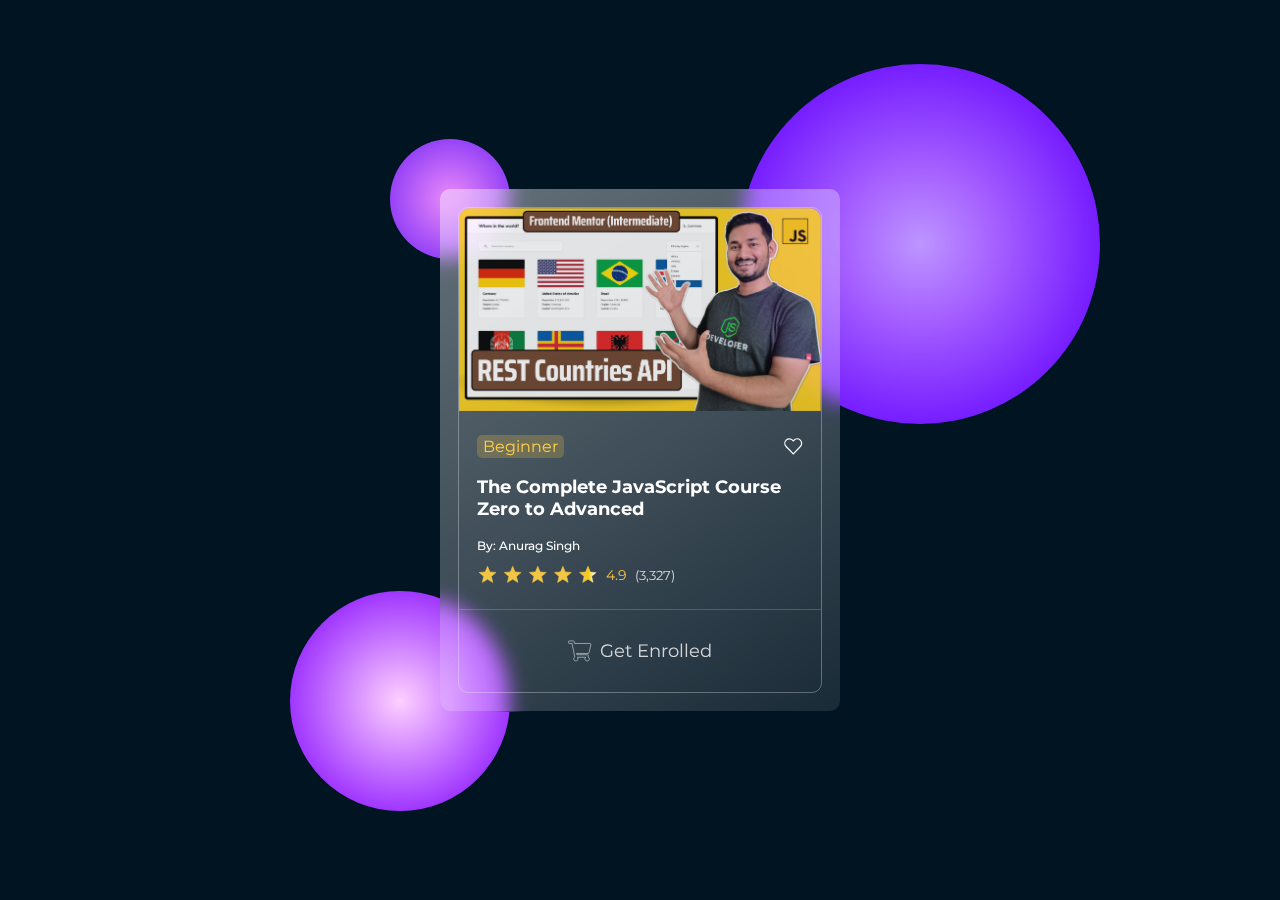
<file: css-projects/00_glassmorphic-card/index.html>
<!DOCTYPE html>
<html lang="en">
  <head>
    <meta charset="UTF-8" />
    <meta name="viewport" content="width=device-width, initial-scale=1.0" />
    <title>Glass Morphic Card</title>
    <link rel="stylesheet" href="style.css" />
    <link rel="preconnect" href="https://fonts.googleapis.com" />
    <link rel="preconnect" href="https://fonts.gstatic.com" crossorigin />
    <link
      href="https://fonts.googleapis.com/css2?family=Montserrat:wght@400;500;600;700&display=swap"
      rel="stylesheet"
    />
  </head>
  <body>
    <main>
      <div class="card-container">
        <div class="circle circle-1"></div>
        <div class="circle circle-2"></div>
        <div class="circle circle-3"></div>
        <div class="card">
          <div class="card-content">
            <img
              class="card-image"
              src="./javascript-course.png"
              alt="javascript-course"
            />
            <div class="card-text">
              <div class="tag-heart-container">
                <div class="tag">Beginner</div>
                <img src="heart-icon.svg" alt="heart-icon" />
              </div>
              <h3 class="card-title">
                The Complete JavaScript Course Zero to Advanced
              </h3>
              <p class="card-subtitle">By: Anurag Singh</p>
              <div class="star-rating">
                <img src="start-rating.svg" alt="start-rating" />
                <span class="rating-value">4.9</span>
                <span class="rating-count">(3,327)</span>
              </div>
            </div>
            <button class="card-button">
              <img src="./cart-icon.svg" alt="cart-icon" />
              <span>Get Enrolled</span>
            </button>
          </div>
        </div>
      </div>
    </main>
  </body>
</html>
</file>
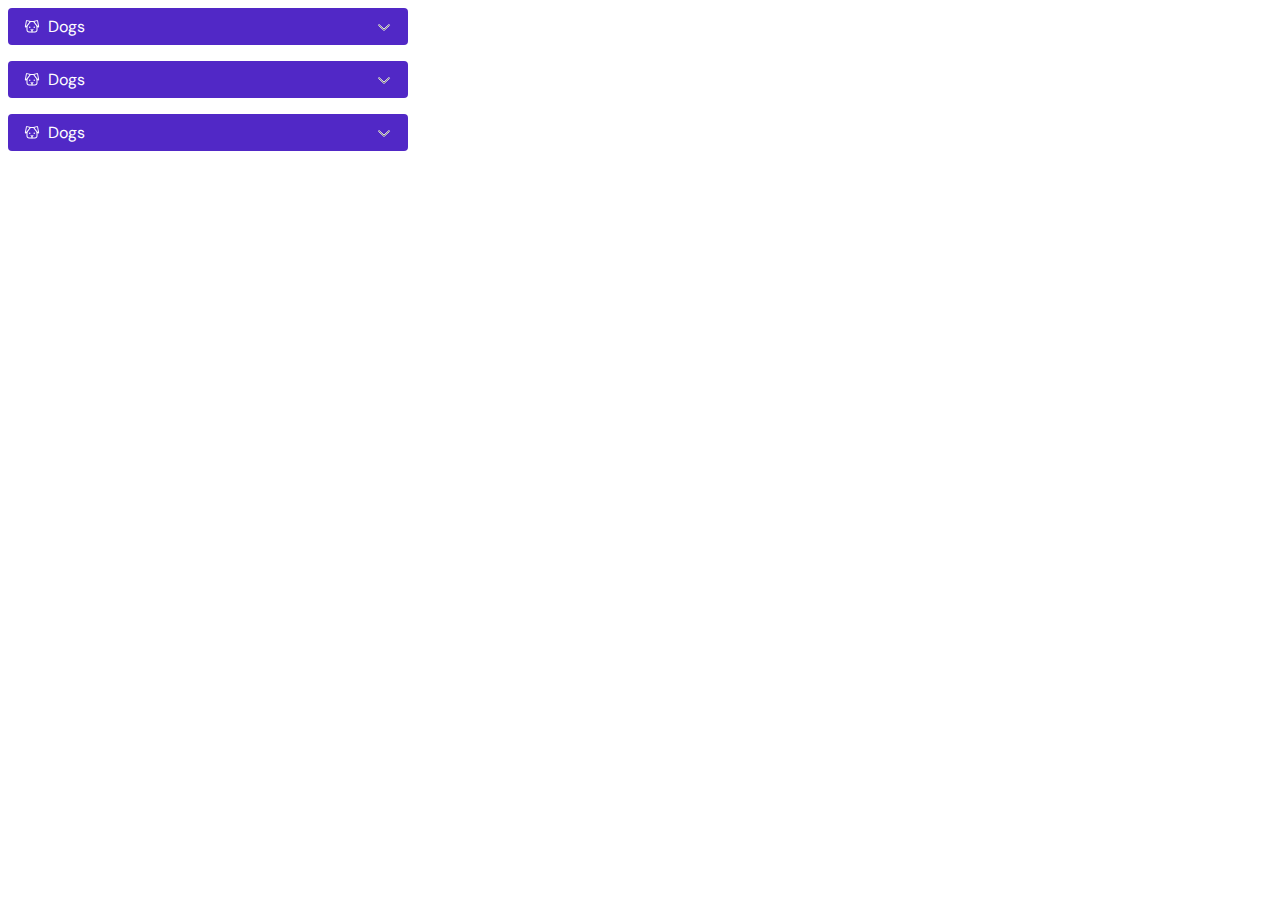
<file: css-projects/04_dropdown-menu/index.html>
<!DOCTYPE html>
<html lang="en">
  <head>
    <meta charset="UTF-8" />
    <meta name="viewport" content="width=device-width, initial-scale=1.0" />
    <title>Dropdown Menu</title>
    <link rel="preconnect" href="https://fonts.googleapis.com" />
    <link rel="preconnect" href="https://fonts.gstatic.com" crossorigin />
    <link
      href="https://fonts.googleapis.com/css2?family=DM+Sans:wght@400;500;600;700&display=swap"
      rel="stylesheet"
    />
    <link rel="stylesheet" href="style.css" />
  </head>
  <body>
    <div class="side-menu">
      <div class="dropdown">
        <label class="dropdown-menu">
          <div class="dropdown-name">
            <img src="./dog-icon.svg" alt="dog" />
            <span>Dogs</span>
          </div>
          <input type="checkbox" />
          <svg
            class="down-arrow"
            width="16"
            height="16"
            viewBox="0 0 16 16"
            xmlns="http://www.w3.org/2000/svg"
          >
            <path
              fill-rule="evenodd"
              clip-rule="evenodd"
              d="M2.64645 5.78489C2.84171 5.60111 3.15829 5.60111 3.35355 5.78489L8 10.158L12.6464 5.78489C12.8417 5.60111 13.1583 5.60111 13.3536 5.78489C13.5488 5.96866 13.5488 6.26662 13.3536 6.4504L8.35355 11.1563C8.15829 11.3401 7.84171 11.3401 7.64645 11.1563L2.64645 6.4504C2.45118 6.26662 2.45118 5.96866 2.64645 5.78489Z"
            />
          </svg>
        </label>
        <ul class="menu-items">
            <li>Item 1</li>
            <li>Item 2</li>
            <li>Item 3</li>
            <li>Item 4</li>
        </ul>
      </div>
      <div class="dropdown">
        <label class="dropdown-menu">
          <div class="dropdown-name">
            <img src="./dog-icon.svg" alt="dog" />
            <span>Dogs</span>
          </div>
          <input type="checkbox" />
          <svg
            class="down-arrow"
            width="16"
            height="16"
            viewBox="0 0 16 16"
            xmlns="http://www.w3.org/2000/svg"
          >
            <path
              fill-rule="evenodd"
              clip-rule="evenodd"
              d="M2.64645 5.78489C2.84171 5.60111 3.15829 5.60111 3.35355 5.78489L8 10.158L12.6464 5.78489C12.8417 5.60111 13.1583 5.60111 13.3536 5.78489C13.5488 5.96866 13.5488 6.26662 13.3536 6.4504L8.35355 11.1563C8.15829 11.3401 7.84171 11.3401 7.64645 11.1563L2.64645 6.4504C2.45118 6.26662 2.45118 5.96866 2.64645 5.78489Z"
            />
          </svg>
        </label>
        <ul class="menu-items">
            <li>Item 1</li>
            <li>Item 2</li>
            <li>Item 3</li>
            <li>Item 4</li>
        </ul>
      </div>
      <div class="dropdown">
        <label class="dropdown-menu">
          <div class="dropdown-name">
            <img src="./dog-icon.svg" alt="dog" />
            <span>Dogs</span>
          </div>
          <input type="checkbox" />
          <svg
            class="down-arrow"
            width="16"
            height="16"
            viewBox="0 0 16 16"
            xmlns="http://www.w3.org/2000/svg"
          >
            <path
              fill-rule="evenodd"
              clip-rule="evenodd"
              d="M2.64645 5.78489C2.84171 5.60111 3.15829 5.60111 3.35355 5.78489L8 10.158L12.6464 5.78489C12.8417 5.60111 13.1583 5.60111 13.3536 5.78489C13.5488 5.96866 13.5488 6.26662 13.3536 6.4504L8.35355 11.1563C8.15829 11.3401 7.84171 11.3401 7.64645 11.1563L2.64645 6.4504C2.45118 6.26662 2.45118 5.96866 2.64645 5.78489Z"
            />
          </svg>
        </label>
        <ul class="menu-items">
            <li>Item 1</li>
            <li>Item 2</li>
            <li>Item 3</li>
            <li>Item 4</li>
        </ul>
      </div>
    </div>
  </body>
</html>
</file>
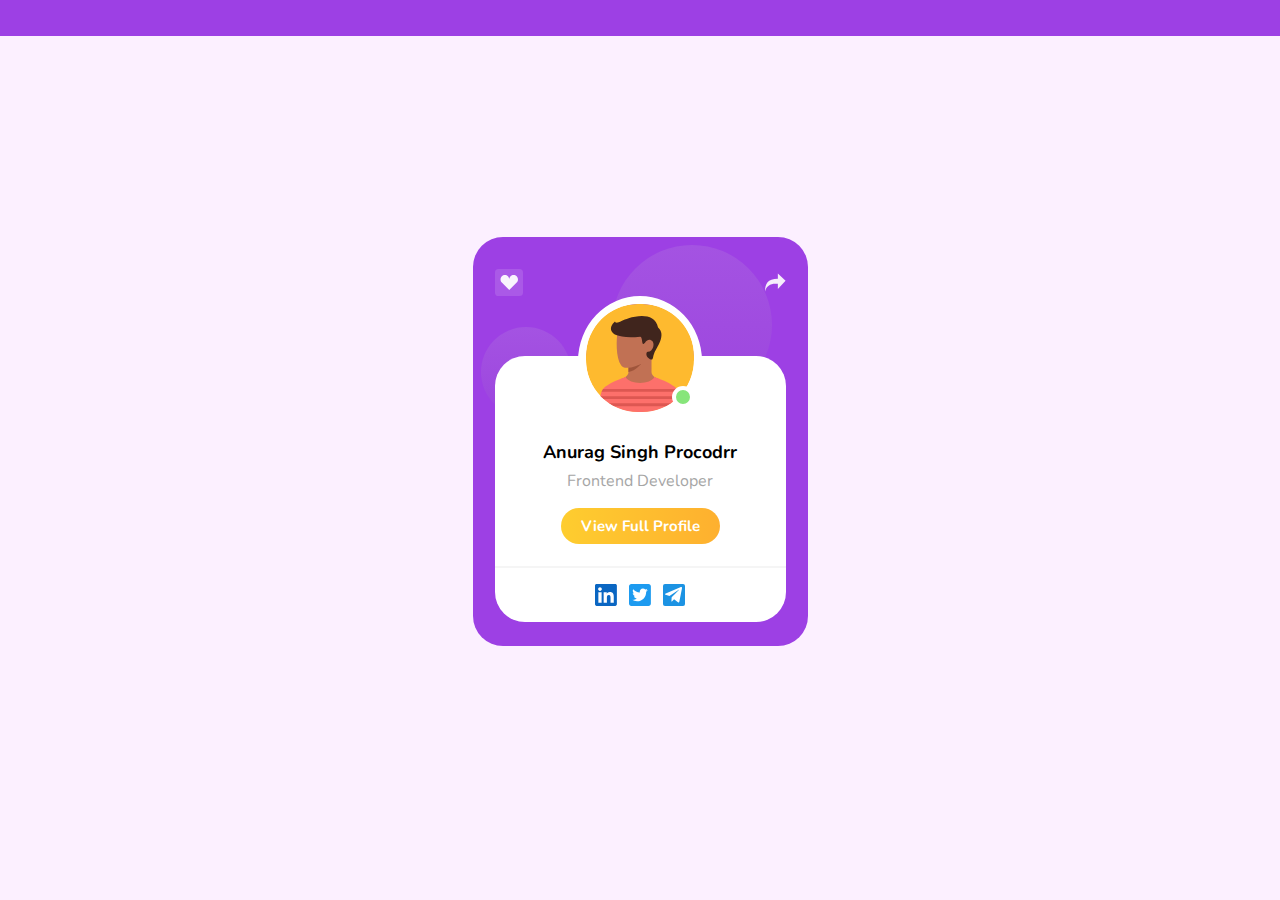
<file: css-projects/05_profile-card/index.html>
<!DOCTYPE html>
<html lang="en">
  <head>
    <meta charset="UTF-8" />
    <meta name="viewport" content="width=device-width, initial-scale=1.0" />
    <title>Profile Card</title>
    <link rel="preconnect" href="https://fonts.googleapis.com" />
    <link rel="preconnect" href="https://fonts.gstatic.com" crossorigin />
    <link
      href="https://fonts.googleapis.com/css2?family=Nunito:wght@400;500;600;700&display=swap"
      rel="stylesheet"
    />
    <link rel="stylesheet" href="style.css" />
  </head>
  <body>
    <div class="top-strip"></div>
    <div class="container">
      <div class="profile-card">
        <div class="circle circle-1"></div>
        <div class="circle circle-2"></div>
        <div class="icons-container">
          <img src="./images/like-icon.svg" alt="like-icon" />
          <img onclick="navigator.share({url: location.href})" src="./images/share-icon.svg" alt="share-icon" />
        </div>
        <div class="profile-content">
          <div class="avatar-container">
            <img src="./images/avatar.svg" alt="avatar" />
            <div class="green-dot"></div>
          </div>
          <h3 class="card-heading">Anurag Singh Procodrr</h3>
          <p class="card-subtitle">Frontend Developer</p>
          <a href="#" class="view-profile-btn">View Full Profile</a>
          <div class="social-media-icons">
            <img class="social-media-icon" src="./images/linkedin.svg" alt="linkedin" />
            <img class="social-media-icon" src="./images/twitter.svg" alt="twitter" />
            <img class="social-media-icon" src="./images/telegram.svg" alt="telegram" />
          </div>
        </div>
      </div>
    </div>
  </body>
</html>
</file>
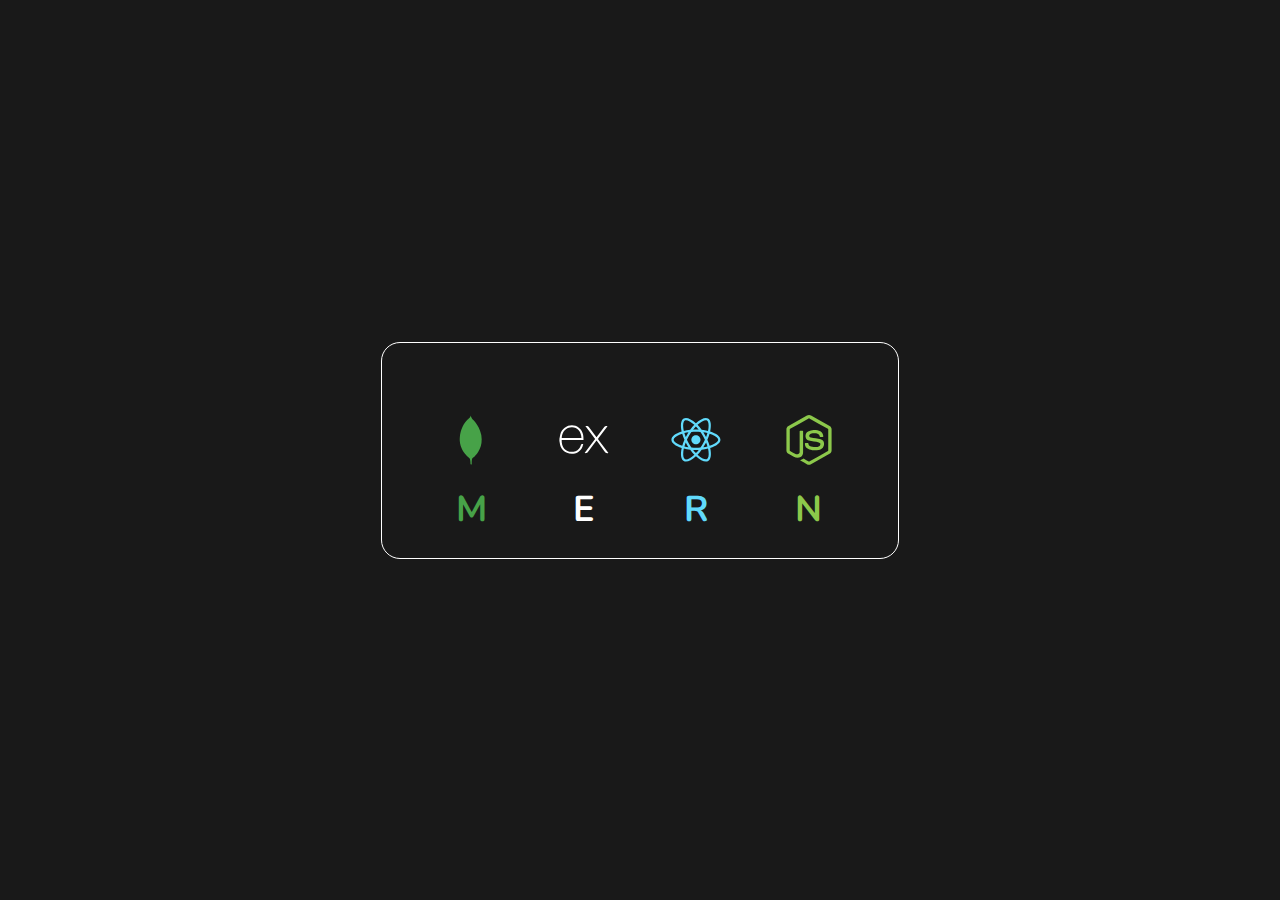
<file: css-projects/06_tooltip/index.html>
<!DOCTYPE html>
<html lang="en">
  <head>
    <meta charset="UTF-8" />
    <meta name="viewport" content="width=device-width, initial-scale=1.0" />
    <title>Tooltip</title>
    <link rel="preconnect" href="https://fonts.googleapis.com">
<link rel="preconnect" href="https://fonts.gstatic.com" crossorigin>
<link href="https://fonts.googleapis.com/css2?family=Nunito:wght@400;500;600;700&display=swap" rel="stylesheet">
    <link rel="stylesheet" href="style.css" />
  </head>
  <body>
    <div class="tooltip-container">
      <div class="tooltip-icon mongodb">
        <img src="mongodb.svg" alt="mongodb" />
        <span>M</span>
        <div class="tooltip"><span>mongoDB</span></div>
      </div>
      <div class="tooltip-icon express">
          <div class="tooltip"><span>Express.js</span></div>
        <img src="express.svg" alt="express" />
        <span>E</span>
      </div>
      <div class="tooltip-icon react">
        <img src="react.svg" alt="react" />
        <span>R</span>
        <div class="tooltip"><span>React.js</span></div>
      </div>
      <div class="tooltip-icon node">
        <img src="node.svg" alt="node" />
        <span>N</span>
        <div class="tooltip"><span>Node.js</span></div>
      </div>
    </div>
  </body>
</html>
</file>
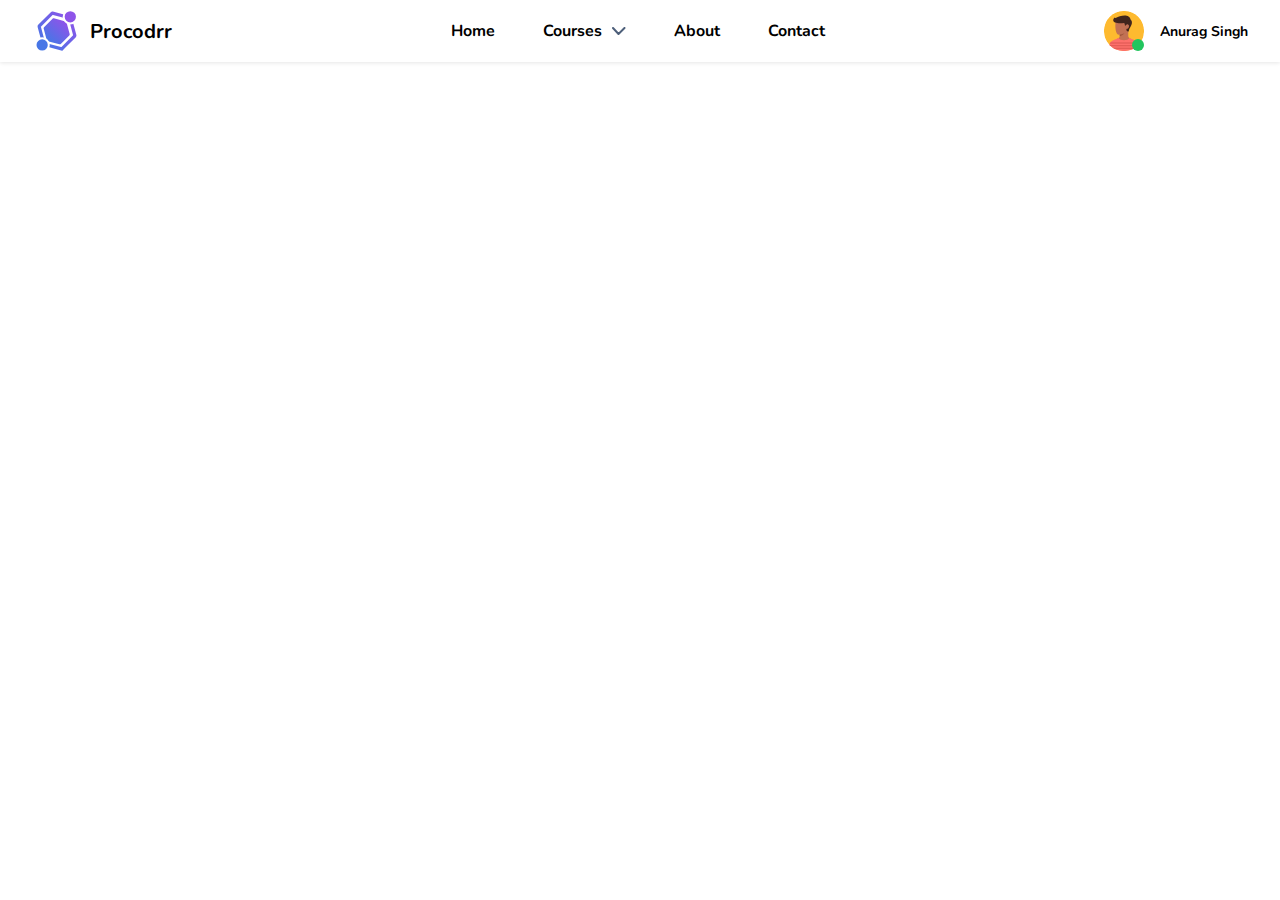
<file: css-projects/07_navbar/index.html>
<!DOCTYPE html>
<html lang="en">
  <head>
    <meta charset="UTF-8" />
    <meta name="viewport" content="width=device-width, initial-scale=1.0" />
    <title>Navbar</title>
    <link rel="stylesheet" href="style.css" />
    <link rel="preconnect" href="https://fonts.googleapis.com" />
    <link rel="preconnect" href="https://fonts.gstatic.com" crossorigin />
    <link
      href="https://fonts.googleapis.com/css2?family=Nunito:wght@400;500;600;700;800&display=swap"
      rel="stylesheet"
    />
  </head>
  <body>
    <header>
      <div>
        <div class="logo-container">
          <img src="logo.svg" alt="logo" />
          <span>Procodrr</span>
        </div>
        <div class="hamburger-menu">
          <label for="hamburger-checkbox"
            ><img src="hamburger.svg" alt="hamburger"
          /></label>
        </div>
        <input type="checkbox" id="hamburger-checkbox" />
        <div class="nav-user-container">
          <nav>
            <ul>
              <li><a href="#">Home</a></li>
              <li class="courses">
                <span>Courses</span> <img src="./dropdown.svg" alt="dropdown" />
                <ul>
                  <li>
                    <a
                      href="https://www.youtube.com/playlist?list=PLfEr2kn3s-bpuh9XfcDlXP6weTISBWzvQ"
                      target="_blank"
                      >Full HTML Course for Beginners in Hindi</a
                    >
                  </li>
                  <li>
                    <a
                      href="https://www.youtube.com/playlist?list=PLfEr2kn3s-br8gqsHdrIv7F3-AWENtk8m"
                      target="_blank"
                      >Full CSS Course for Beginners in Hindi</a
                    >
                  </li>
                  <li>
                    <a
                      href="https://www.youtube.com/playlist?list=PLfEr2kn3s-bo4LwlbyZugHPavhcdW8YMC"
                      target="_blank"
                      >The Complete JavaScript Course</a
                    >
                  </li>
                  <li>
                    <a
                      href="https://www.youtube.com/playlist?list=PLfEr2kn3s-brBO7d9irTRvClcjiNhzczH"
                      target="_blank"
                      >Git and GitHub Fundamentals</a
                    >
                  </li>
                  <li>
                    <a
                      href="https://www.youtube.com/playlist?list=PLfEr2kn3s-br05lTglbEi25A1X07cvihy"
                      target="_blank"
                      >Tailwind CSS Complete Course in Hindi</a
                    >
                  </li>
                  <li>
                    <a
                      href="https://www.youtube.com/playlist?list=PLfEr2kn3s-bqpPUbeTZP6iRXTxTLwNB7F"
                      target="_blank"
                      >React.js Full Course in Hindi</a
                    >
                  </li>
                </ul>
              </li>
              <li><a href="#">About</a></li>
              <li><a href="#">Contact</a></li>
            </ul>
          </nav>
          <div class="user">
            <div class="user-icon">
              <img src="avatar.svg" alt="avatar" />
              <div class="green-dot"></div>
            </div>
            <span>Anurag Singh</span>
            <label class="close-icon" for="hamburger-checkbox">
              <img src="close-icon.svg" alt="close-icon" />
            </label>
          </div>
        </div>
      </div>
    </header>
  </body>
</html>
</file>
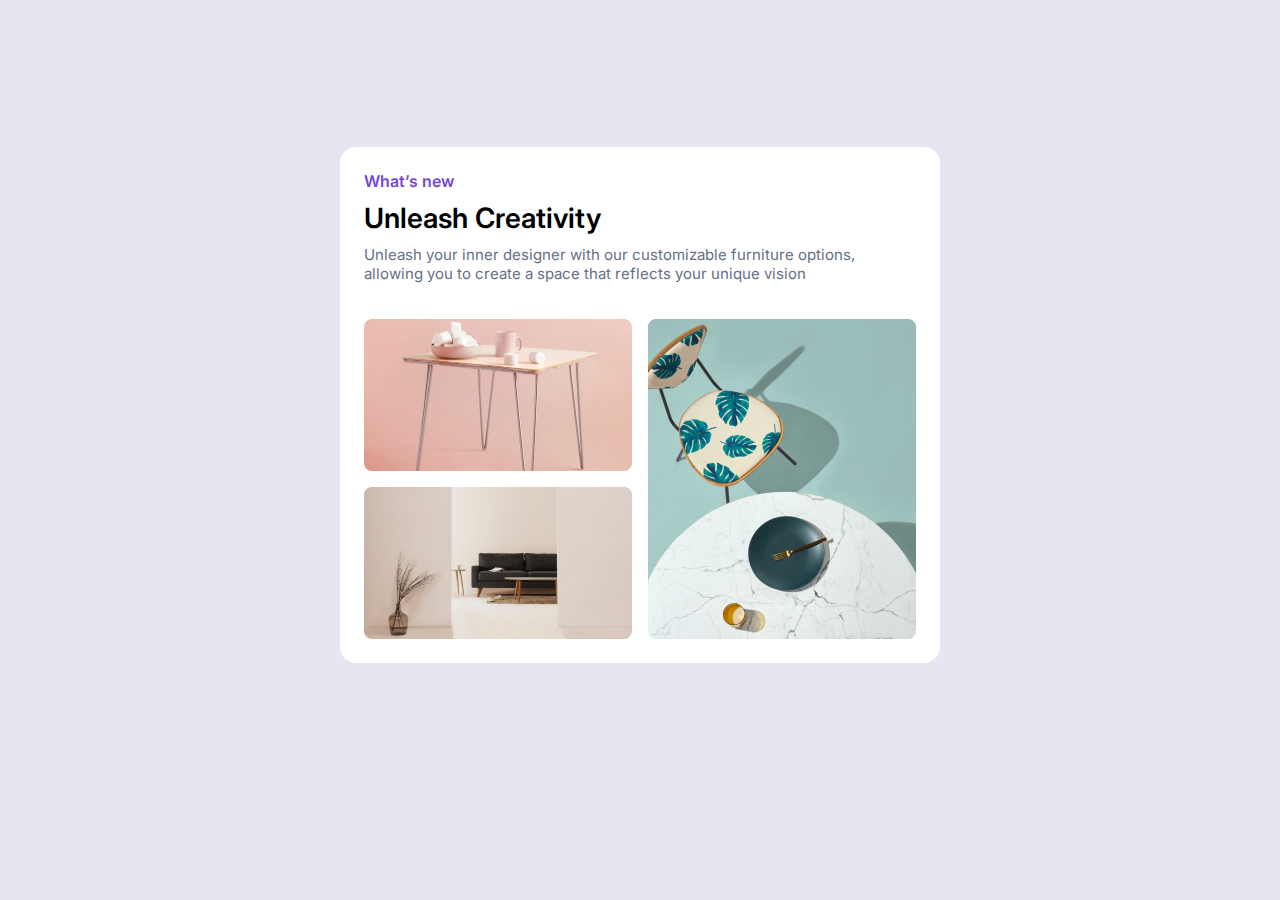
<file: css-projects/08_grid-cards/index.html>
<!DOCTYPE html>
<html lang="en">
  <head>
    <meta charset="UTF-8" />
    <meta name="viewport" content="width=device-width, initial-scale=1.0" />
    <title>Grid Cards</title>
    <link rel="stylesheet" href="style.css" />
    <link rel="preconnect" href="https://fonts.googleapis.com" />
    <link rel="preconnect" href="https://fonts.gstatic.com" crossorigin />
    <link
      href="https://fonts.googleapis.com/css2?family=Inter:wght@400;500;600;700&display=swap"
      rel="stylesheet"
    />
  </head>
  <body>
    <div class="card">
      <p class="whats-new">What’s new</p>
      <h2>Unleash Creativity</h2>
      <p class="subtitle">
        Unleash your inner designer with our customizable furniture options,
        allowing you to create a space that reflects your unique vision
      </p>
      <div class="image-grid">
        <img src="image-1.png" alt="">
        <img class="image-2" src="image-2.png" alt="">
        <img class="image-3" src="image-3.png" alt="">
      </div>
    </div>
  </body>
</html>
</file>
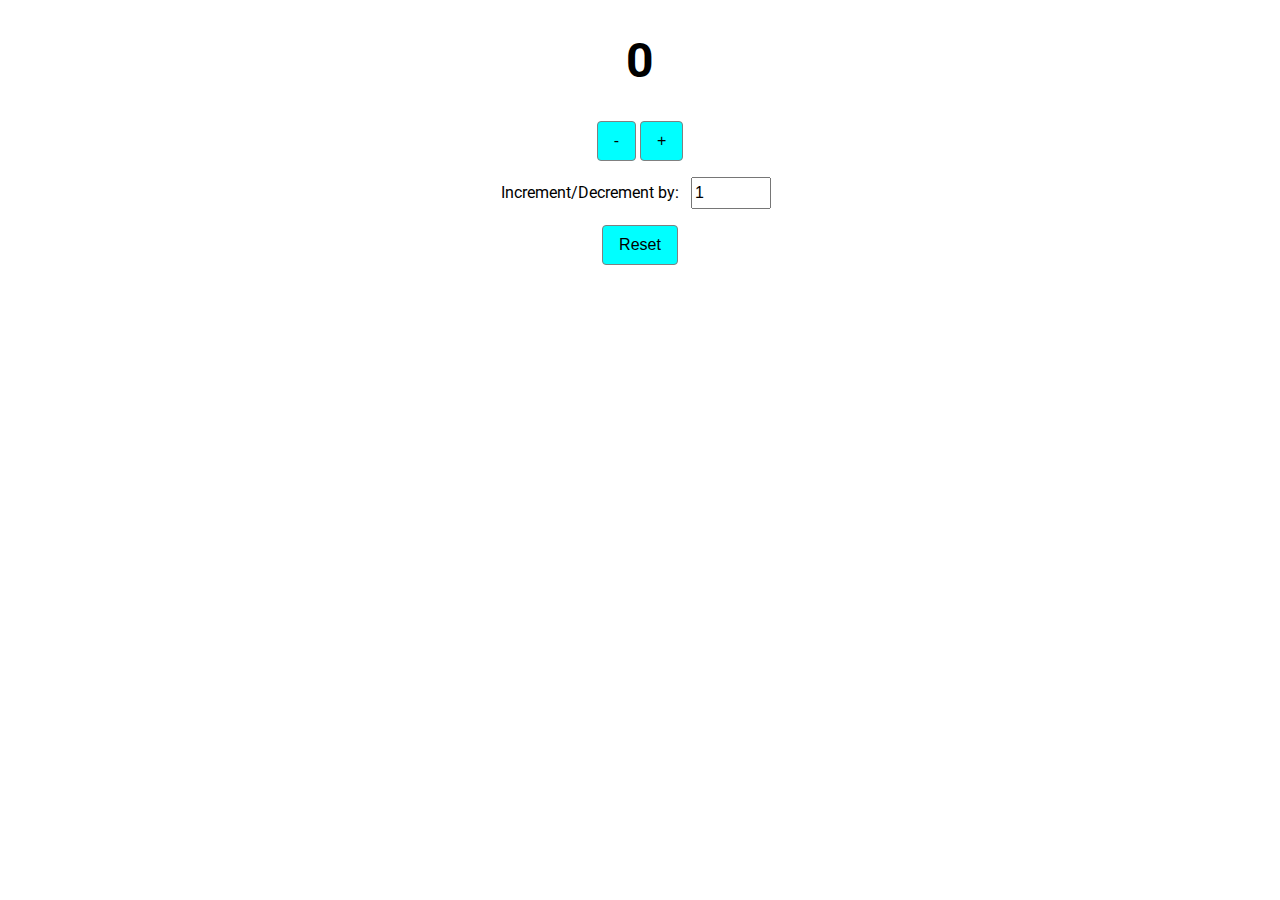
<file: js-projects/00_counter/index.html>
<!DOCTYPE html>
<html lang="en">
  <head>
    <meta charset="UTF-8" />
    <meta name="viewport" content="width=device-width, initial-scale=1.0" />
    <title>Counter</title>
    <link rel="preconnect" href="https://fonts.googleapis.com" />
    <link rel="preconnect" href="https://fonts.gstatic.com" crossorigin />
    <link
      href="https://fonts.googleapis.com/css2?family=Roboto:wght@400;500;700&display=swap"
      rel="stylesheet"
    />
    <link rel="stylesheet" href="style.css" />
    <script src="script.js" defer></script>
  </head>
  <body>
    <h1 class="count">0</h1>
    <button class="minus-btn">-</button>
    <button class="plus-btn">+</button>
    <div>Increment/Decrement by: <input class="changeBy" type="number" value="1" /></div>
    <button class="reset-btn">Reset</button>
  </body>
</html>
</file>
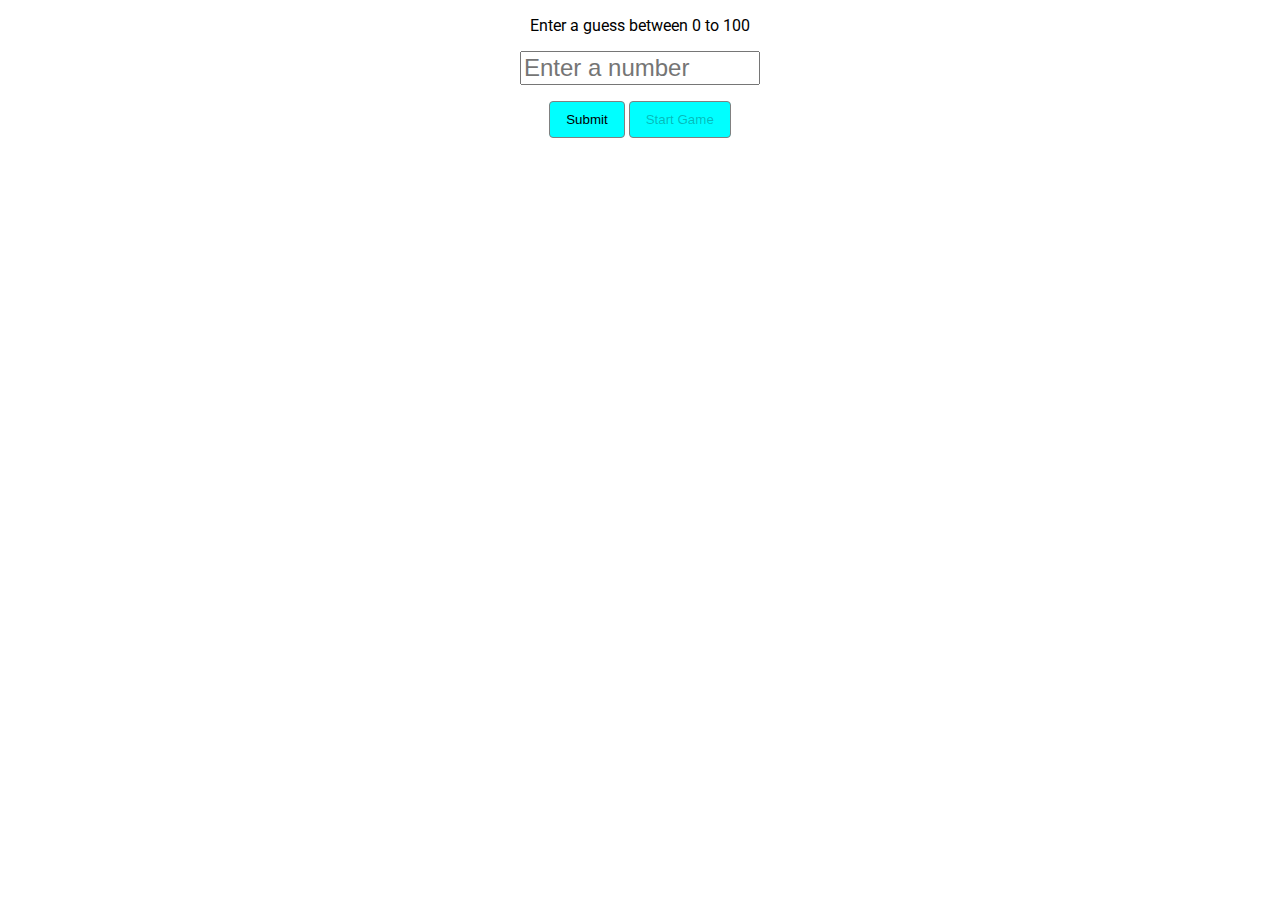
<file: js-projects/01_guess-the-number/index.html>
<!DOCTYPE html>
<html lang="en">
  <head>
    <meta charset="UTF-8" />
    <meta name="viewport" content="width=device-width, initial-scale=1.0" />
    <title>Counter</title>
    <link rel="preconnect" href="https://fonts.googleapis.com" />
    <link rel="preconnect" href="https://fonts.gstatic.com" crossorigin />
    <link
      href="https://fonts.googleapis.com/css2?family=Roboto:wght@400;500;700&display=swap"
      rel="stylesheet"
    />
    <link rel="stylesheet" href="style.css" />
    <script src="script.js" defer></script>
  </head>
  <body>
    <p>Enter a guess between 0 to 100</p>
    <form>
      <input class="user-input" type="number" placeholder="Enter a number" max="100" min="0" required/>
      <div>
        <button class="submit-btn">Submit</button>
        <button type="button" class="start-game" disabled>Start Game</button>
      </div>
    </form>
    <p class="result"></p>
    <p class="all-guesses"></p>
  </body>
</html>
</file>
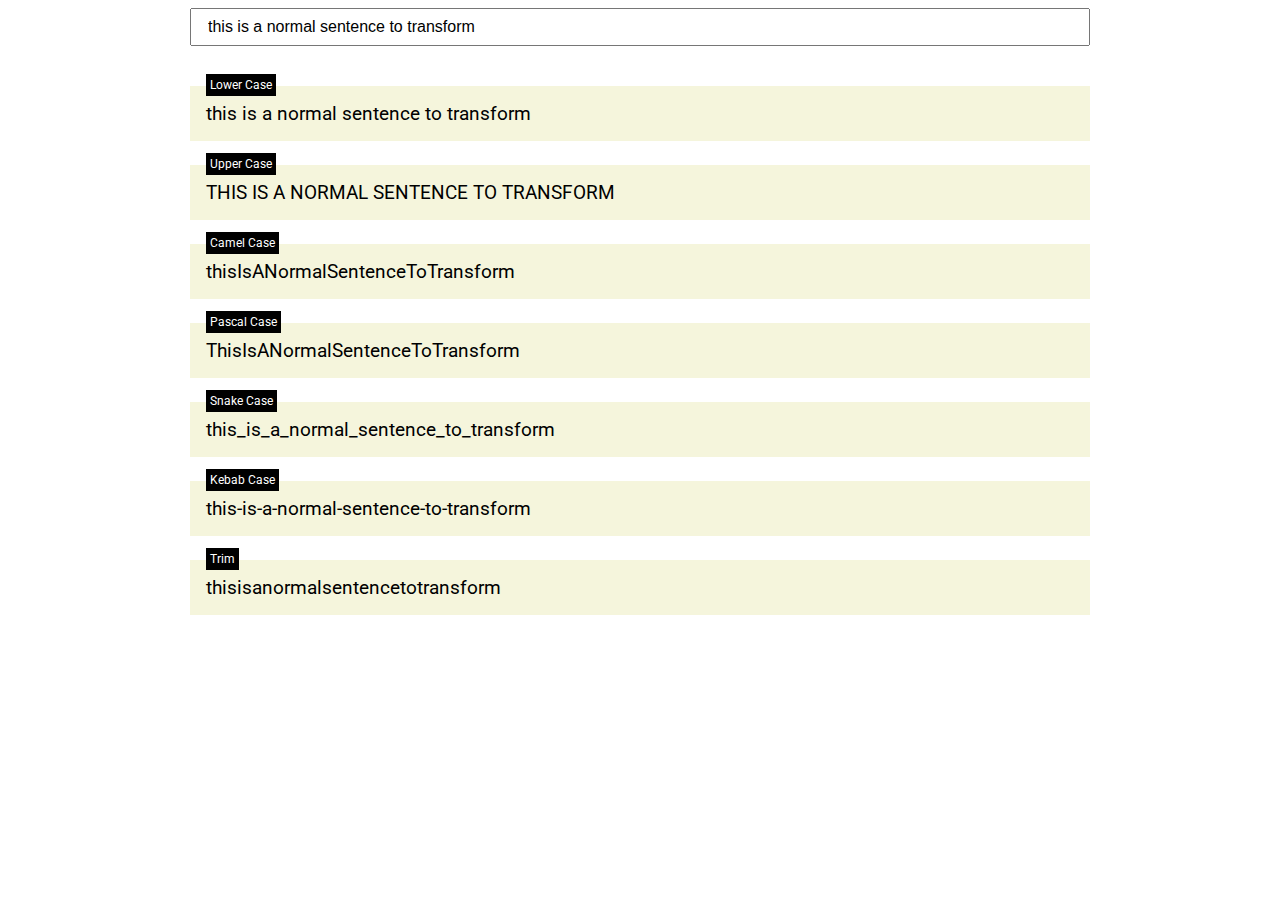
<file: js-projects/02_string-transformers/index.html>
<!DOCTYPE html>
<html lang="en">
  <head>
    <meta charset="UTF-8" />
    <meta name="viewport" content="width=device-width, initial-scale=1.0" />
    <title>String transformers</title>
    <link rel="preconnect" href="https://fonts.googleapis.com" />
    <link rel="preconnect" href="https://fonts.gstatic.com" crossorigin />
    <link
      href="https://fonts.googleapis.com/css2?family=Roboto:wght@400;500;700&display=swap"
      rel="stylesheet"
    />
    <link rel="stylesheet" href="style.css" />
    <script src="script.js" defer></script>
  </head>
  <body>
   <main>
    <input type="text" placeholder="enter the sentence with spaces (alphanumeric)" value="this is a normal sentence to transform">
    <div class="transformed-output" id="lowercase">
      <label>Lower Case</label>
      <span></span>
    </div>
    <div class="transformed-output" id="uppercase">
      <label>Upper Case</label>
      <span></span>
    </div>
    <div class="transformed-output" id="camelcase">
      <label>Camel Case</label>
      <span></span>
    </div>
    <div class="transformed-output" id="pascalcase">
      <label>Pascal Case</label>
      <span></span>
    </div>
    <div class="transformed-output" id="snakecase">
      <label>Snake Case</label>
      <span></span>
    </div>
    <div class="transformed-output" id="kebabcase">
      <label>Kebab Case</label>
      <span></span>
    </div>
    <div class="transformed-output" id="trim">
      <label>Trim</label>
      <span></span>
    </div>
   </main>
  </body>
</html>
</file>
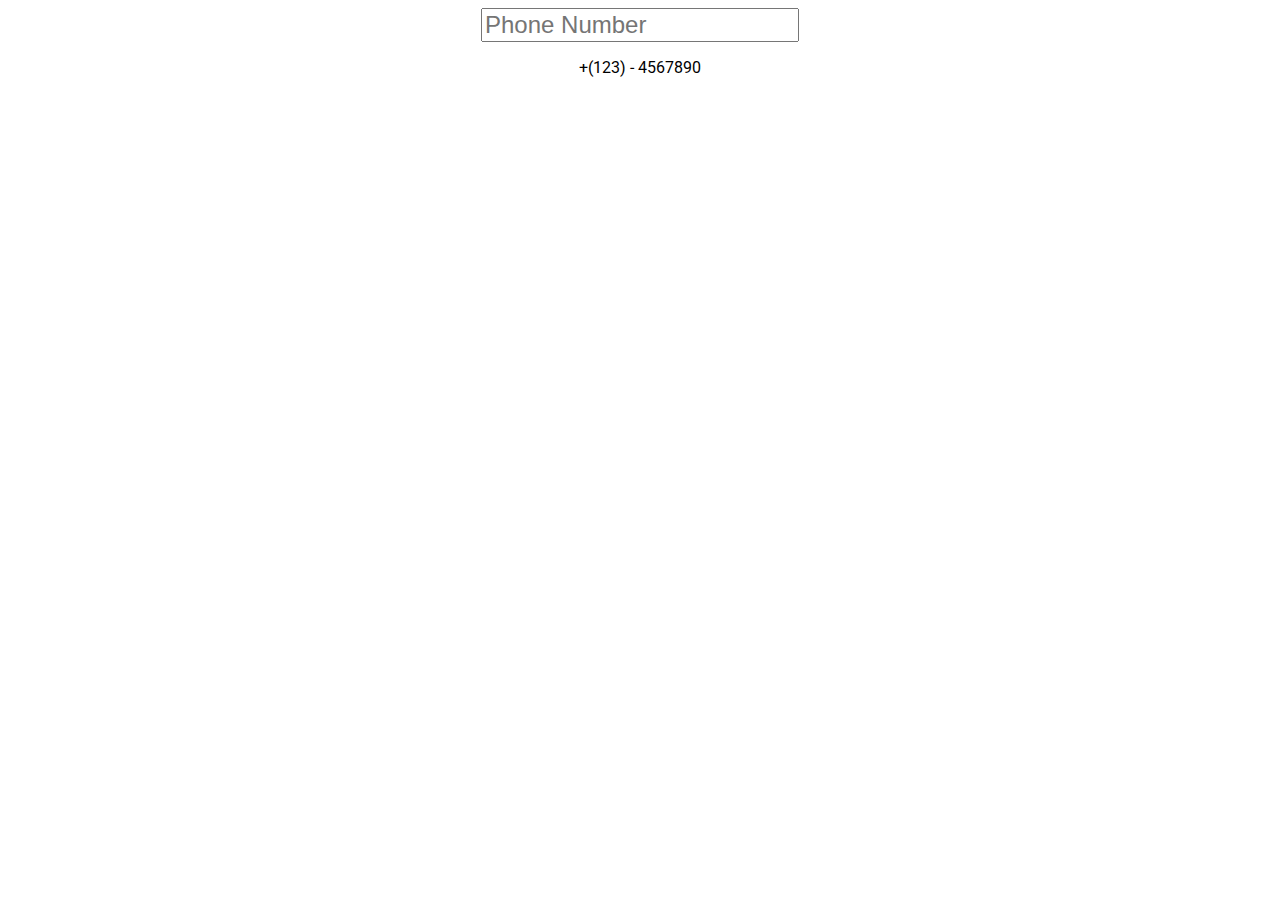
<file: js-projects/03_telephone-formatter/index.html>
<!DOCTYPE html>
<html lang="en">
  <head>
    <meta charset="UTF-8" />
    <meta name="viewport" content="width=device-width, initial-scale=1.0" />
    <title>Telephone Formatter</title>
    <link rel="preconnect" href="https://fonts.googleapis.com" />
    <link rel="preconnect" href="https://fonts.gstatic.com" crossorigin />
    <link
      href="https://fonts.googleapis.com/css2?family=Roboto:wght@400;500;700&display=swap"
      rel="stylesheet"
    />
    <link rel="stylesheet" href="style.css" />
    <script src="script.js" defer></script>
  </head>
  <body>
    <input type="text" placeholder="Phone Number" maxlength="16">
    <p>+(123) - 4567890</p>
  </body>
</html>
</file>
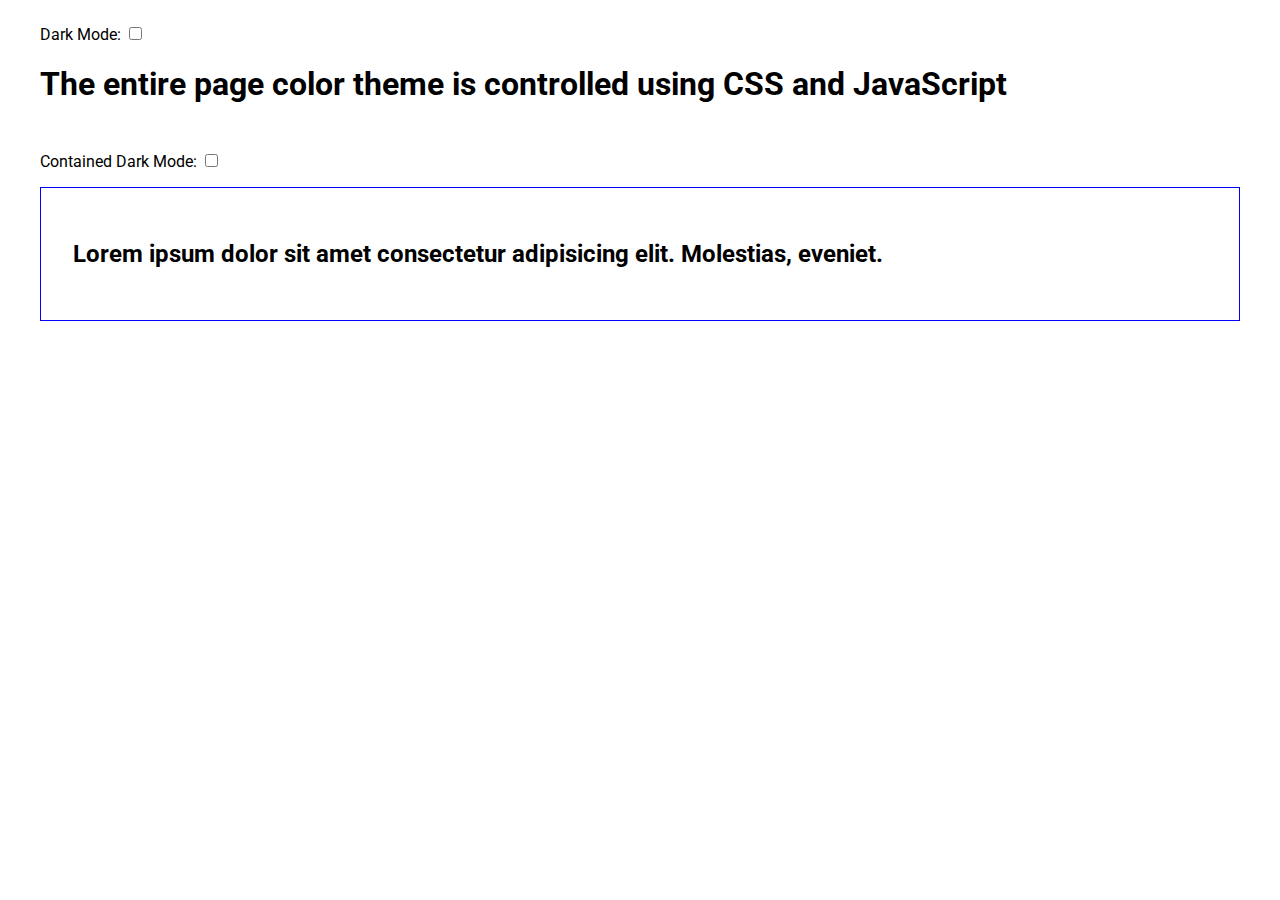
<file: js-projects/04_light-and-dark-mode/index.html>
<!DOCTYPE html>
<html lang="en">
  <head>
    <meta charset="UTF-8" />
    <meta name="viewport" content="width=device-width, initial-scale=1.0" />
    <title>Light & Dark Mode</title>
    <link rel="preconnect" href="https://fonts.googleapis.com" />
    <link rel="preconnect" href="https://fonts.gstatic.com" crossorigin />
    <link
      href="https://fonts.googleapis.com/css2?family=Roboto:wght@400;500;700&display=swap"
      rel="stylesheet"
    />
    <link rel="stylesheet" href="style.css" />
    <script src="script.js" defer></script>
  </head>
  <body>
    <div>
      <label for="full-dark-mode">Dark Mode:</label>
      <input type="checkbox" id="full-dark-mode">
    </div>
    <h1>The entire page color theme is controlled using CSS and JavaScript</h1>
    <div>
      <label for="contained-dark-mode">Contained Dark Mode:</label>
      <input type="checkbox" id="contained-dark-mode">
    </div>
    <div class="container">
      <h2>Lorem ipsum dolor sit amet consectetur adipisicing elit. Molestias, eveniet.</h2>
    </div>
  </body>
</html>
</file>
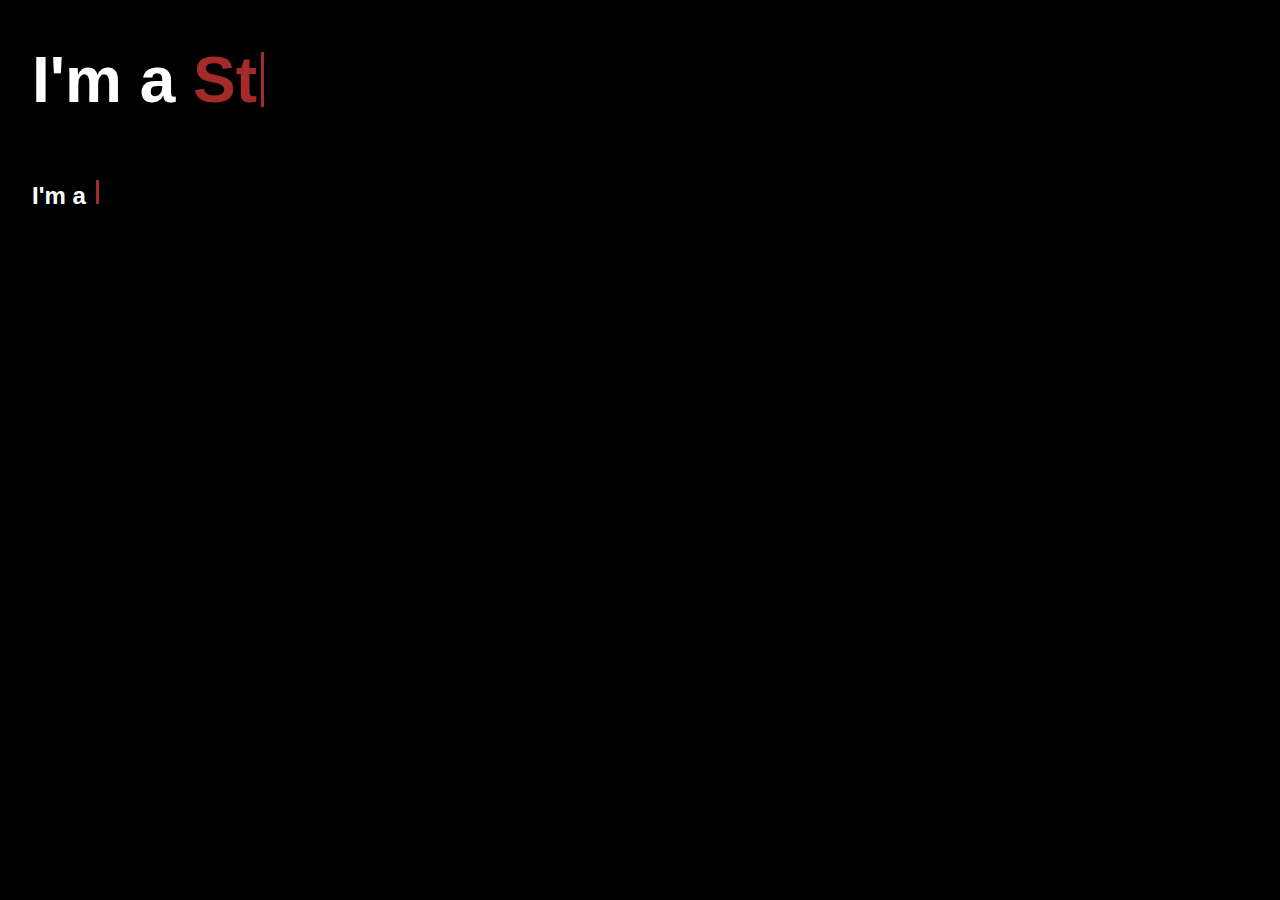
<file: js-projects/05_multi-typing/index.html>
<!DOCTYPE html>
<html lang="en">
<head>
    <meta charset="UTF-8">
    <meta name="viewport" content="width=device-width, initial-scale=1.0">
    <title>Multi Typing</title>
    <link rel="stylesheet" href="style.css">
    <script src="script.js" defer></script>
</head>
<body>
    <h1>I'm a <span></span></h1>
    <h2>I'm a <span></span></h2>
</body>
</html>
</file>
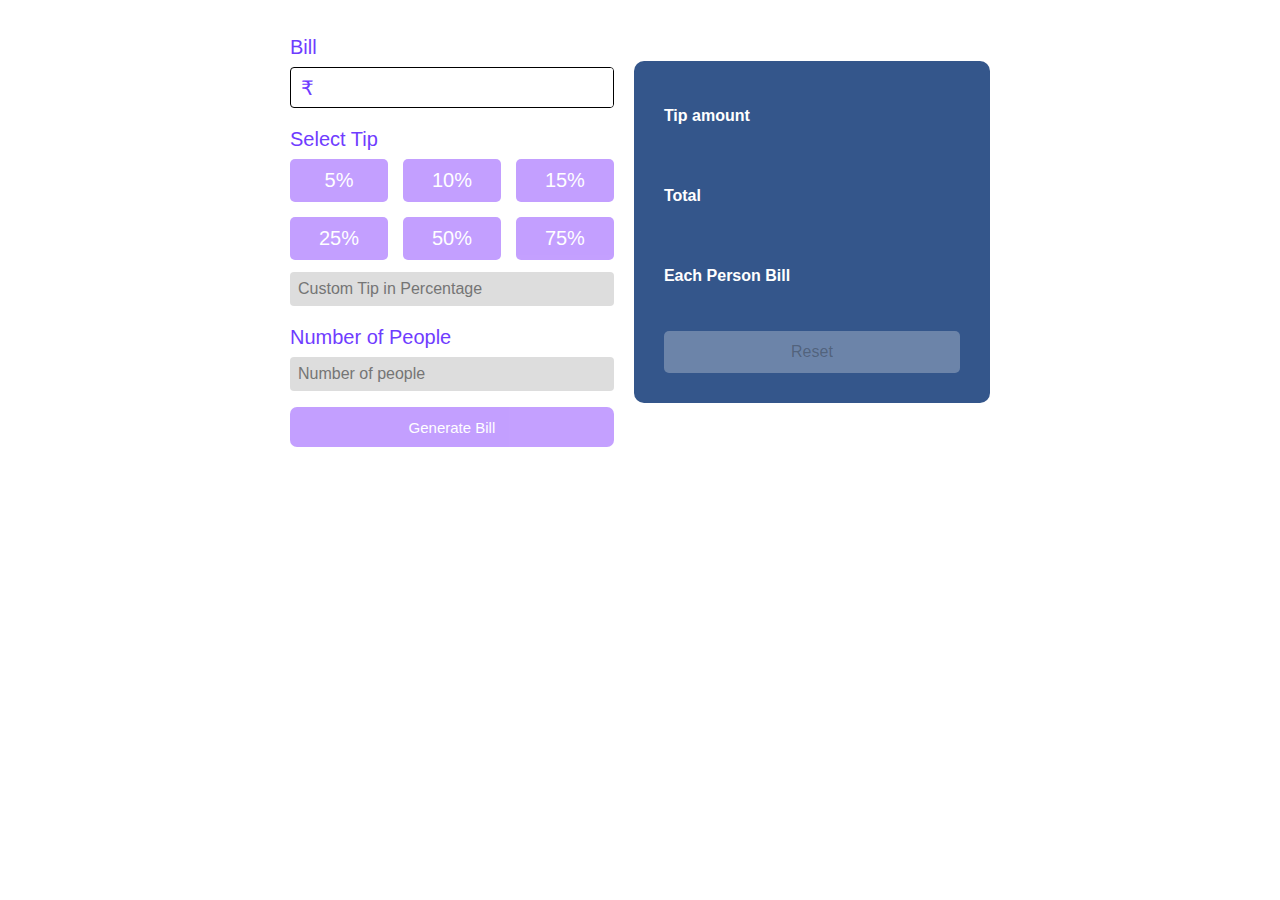
<file: js-projects/06_bill-splitter/index.html>
<!DOCTYPE html>
<html lang="en">
  <head>
    <meta charset="UTF-8" />
    <meta name="viewport" content="width=device-width, initial-scale=1.0" />
    <title>Bill Splitter</title>
    <link rel="stylesheet" href="style.css" />
    <script src="script.js" defer></script>
  </head>
  <body>
    <main>
      <div class="bill-input">
        <p>Bill</p>
        <div class="input-container">
          <span>₹</span>
          <input id="bill-amount" type="number" />
        </div>
        <p>Select Tip</p>
        <div class="tip-container disabled">
          <button class="tip">5%</button>
          <button class="tip">10%</button>
          <button class="tip">15%</button>
          <button class="tip">25%</button>
          <button class="tip">50%</button>
          <button class="tip">75%</button>
        </div>
        <input
          class="custom-tip gray-input"
          type="number"
          placeholder="Custom Tip in Percentage"
          disabled
        />
        <p>Number of People</p>
        <input
          class="number-of-people gray-input"
          type="number"
          placeholder="Number of people"
          disabled
        />
        <button class="generate-bill-btn" disabled>Generate Bill</button>
      </div>
      <div class="bill-output">
        <p class="tip-amount">Tip amount <span></span></p>
        <p class="total">Total <span></span></p>
        <p class="each-person-bill">Each Person Bill <span></span></p>
        <button class="reset-btn" disabled>Reset</button>
      </div>
    </main>
  </body>
</html>
</file>
<file: css-projects/00_glassmorphic-card/style.css>
* {
  box-sizing: border-box;
}

body {
  background-color: #001422;
  margin: 0;
  font-family: 'Montserrat', sans-serif;
  color: white;
}

main {
    display: flex;
    align-items: center;
    justify-content: center;
    min-height: 100vh;
    overflow: hidden;
    padding: 16px;
}

.circle {
  border-radius: 100%;
  position: absolute;
}

.circle-1 {
  height: 120px;
  width: 120px;
  background-image: radial-gradient(
    69.62% 69.62% at 50% 50%,
    #ea8bfa 0%,
    #7526f5 100%
  );
  top: -50px;
  left: -50px;
}

.circle-2 {
  height: 360px;
  width: 360px;
  background-image: radial-gradient(
    63.76% 63.76% at 50% 50%,
    #ff00c7 0%,
    #bd95ff 0.01%,
    #a661ff 32.29%,
    #6100ff 98.59%
  );
  top: -125px;
  right: -260px;
}

.circle-3 {
  height: 220px;
  width: 220px;
  background-image: radial-gradient(
    67.47% 67.47% at 50% 50%,
    #fed0ff 0%,
    #7f00ff 100%
  );

  bottom: -100px;
  left: -150px;
}

.card-container {
  position: relative;
}

.card {
  max-width: 400px;
  background-image: linear-gradient(
    148deg,
    rgba(255, 255, 255, 0.4) 0%,
    rgba(255, 255, 255, 0.1) 100%
  );
  backdrop-filter: blur(10px);
  border-radius: 10px;
  padding: 18px;
}

.card-content {
  border: 0.744px solid rgba(255, 255, 255, 0.3);
  border-radius: 10px;
}

.card-image {
  width: 100%;
  vertical-align: middle;
}

.card-text {
  padding: 24px 18px;
}

.tag-heart-container {
  display: flex;
  justify-content: space-between;
}

.tag-heart-container img {
    cursor: pointer;
}

.tag {
  color: #ffd147;
  padding: 2px 6px;
  border-radius: 5px;
  background: rgba(241, 198, 68, 0.24);
}

.card-title {
  font-size: 18px;
}

.card-subtitle {
  font-size: 12px;
  font-weight: 500;
}

.star-rating {
  display: flex;
  align-items: center;
}

.rating-value {
  color: #f1c644;
  font-size: 14px;
  margin-inline: 8px;
}

.rating-count {
    color: #DBDBDB;
    font-size: 13px;
}

.card-button{
    width: 100%;
    background-color: transparent;
    border: none;
    color: inherit;
    display: flex;
    align-items: center;
    justify-content: center;
    gap: 8px;
    padding-block: 30px;
    border-top: 1px solid rgba(255, 255, 255, 0.24);
    font-family: inherit;
    font-size: 18px;
    cursor: pointer;
    opacity: 0.8;
}

.card-button:hover {
    opacity: 1;
}
</file>
<file: css-projects/04_dropdown-menu/style.css>
* {
  box-sizing: border-box;
}

body {
  font-family: 'DM Sans', sans-serif;
}

.side-menu {
  max-width: 400px;
}

.dropdown-menu {
  background-color: #5128c6;
  padding: 8px 16px;
  border-radius: 4px;
  display: flex;
  align-items: center;
  justify-content: space-between;
  cursor: pointer;
  color: white;
}

.dropdown-menu input {
  position: absolute;
  opacity: 0;
}

.dropdown-name {
  display: flex;
  gap: 8px;
}

.dropdown-menu svg {
  transition: transform 0.25s ease-in-out;
}

.dropdown-menu input:checked + svg {
  transform: rotate(-180deg);
}

.down-arrow {
  stroke: white;
}

.menu-items {
  padding: 0;
  margin: 0;
  box-shadow: 0px 0px 16px 0px rgba(0, 0, 0, 0.2);
  max-height: 0;
  overflow: hidden;
  transition: all 0.25s ease-in-out;
  border-radius: 0 0 4px 4px;
}

.menu-items li {
  list-style: none;
  cursor: pointer;
  padding: 8px 40px;
}

.menu-items li:hover {
  background-color: #e5e5e5;
}


.dropdown:has(input:checked) .menu-items {
    max-height: 400px;
}

.dropdown:has(input:checked) .dropdown-menu {
    border-radius: 4px 4px 0 0;
}

.dropdown + .dropdown {
    margin-top: 16px;
}
</file>
<file: css-projects/05_profile-card/style.css>
* {
  box-sizing: border-box;
}

body {
  margin: 0;
  background-color: #fcf0ff;
  font-family: 'Nunito', sans-serif;
}

.container {
  min-height: 90vh;
  display: flex;
  align-items: center;
  justify-content: center;
  padding-inline: 16px;
}

.top-strip {
  background-color: #9d40e4;
  height: 36px;
}

.profile-card {
  width: 100%;
  max-width: 335px;
  background-color: #9d40e4;
  border-radius: 30px;
  padding: 32px 22px 24px;
  position: relative;
}

.icons-container {
  display: flex;
  justify-content: space-between;
  position: relative;
}

.icons-container img {
  cursor: pointer;
}

.profile-content {
  background-color: white;
  border-radius: 30px;
  text-align: center;
  margin-top: 60px;
  position: relative;
}

.social-media-icons {
  padding: 16px 0 10px;
  border-top: 2px solid #f5f5f5;
}

.view-profile-btn {
  border-radius: 25px;
  text-decoration: none;
  padding: 8px 20px;
  display: inline-block;
  color: white;
  margin-bottom: 22px;
  font-size: 15px;
  font-weight: 700;
  background-image: linear-gradient(90deg, #fecd2f 0%, #feb02f 100%);
}

.view-profile-btn:hover {
    background-image: linear-gradient(0deg, #fecd2f 0%, #feb02f 100%);
}



.card-heading {
  margin-top: 14px;
  font-size: 18px;
  margin-bottom: 0;
}

.card-subtitle {
  margin-top: 6px;
  color: #a6a6a6;
}

.avatar-container {
  display: inline-block;
  margin-top: -60px;
  border: 8px solid white;
  border-radius: 100%;
  position: relative;
}

.green-dot {
  width: 14px;
  height: 14px;
  background-color: #87e57b;
  border-radius: 100%;
  box-sizing: content-box;
  border: 4px solid white;
  position: absolute;
  right: 0;
  bottom: 10px;
}

.circle {
  border-radius: 100%;
  background-image: linear-gradient(0deg, #9c45de 0%, #a453e2 100%);
  position: absolute;
}

.circle-1 {
  right: 36px;
  top: 8px;
  width: 160px;
  height: 160px;
}

.circle-2 {
  width: 90px;
  height: 90px;
  left: 8px;
  top: 90px;
}

.social-media-icon + .social-media-icon {
    margin-left: 8px;
}
</file>
<file: css-projects/06_tooltip/style.css>
* {
  box-sizing: border-box;
}

body {
  background-color: #191919;
  margin: 0;
  display: flex;
  min-height: 100vh;
  align-items: center;
  justify-content: center;
  color: white;
  font-family: 'Nunito', sans-serif;
}

.tooltip-container {
  border: 1px solid #fff;
  width: 518px;
  border-radius: 19px;
  display: flex;
  justify-content: space-between;
  align-items: center;
  padding: 72px 64px 24px;
}

.tooltip-icon {
  display: flex;
  flex-direction: column;
  gap: 20px;
  align-items: center;
  font-size: 36px;
  font-weight: 700;
  cursor: default;
  position: relative;
}

.mongodb {
  color: #47a248;
}

.react {
  color: #61dafb;
}

.node {
  color: #8cc84b;
}

.tooltip-icon img {
    position: relative;
    z-index: 10;
}

.tooltip {
  font-size: 14px;
  color: black;
  position: absolute;
  top: 16px;
  border-radius: 24px;
  padding: 8px 14px;
  opacity: 0;
  margin-left: -5px;
  transition: top 0.25s cubic-bezier(0.68, -0.55, 0.265, 1.55), opacity 0.25s cubic-bezier(0.68, -0.55, 0.265, 1.55);
}

.tooltip-icon:hover .tooltip {
    top: -48px;
    opacity: 1;
}

.tooltip span {
  position: relative;
  z-index: 1;
}

.tooltip::after {
  content: '';
  position: absolute;
  height: 16px;
  width: 16px;
  transform: rotate(45deg) translateX(-50%);
  left: 50%;
  bottom: -12px;
  background-color: inherit;
}

.mongodb .tooltip {
  background-color: #47a248;
  color: white;
}

.express .tooltip {
  background-color: white;
}

.react .tooltip {
  background-color: #61dafb;
}

.node .tooltip {
  background-color: #8cc84b;
}


@media (max-width: 600px) {
    .tooltip-container {
        padding-inline: 16px;
    }
}
</file>
<file: css-projects/07_navbar/style.css>
body {
  font-family: 'Nunito', sans-serif;
  margin: 0;
}

* {
  box-sizing: border-box;
}

header {
  padding-inline: 32px;
  box-shadow: 0px 1px 4px 0px rgba(0, 0, 0, 0.1);
}

header > div {
  display: flex;
  justify-content: space-between;
  align-items: center;
  font-weight: 700;
  max-width: 1400px;
  margin-inline: auto;
  position: relative;
}

.logo-container {
  display: flex;
  align-items: center;
  gap: 8px;
  font-size: 20px;
}

.nav-user-container {
  display: flex;
  flex-grow: 1;
}

.courses {
  display: flex;
  align-items: center;
  gap: 10px;
  cursor: pointer;
  position: relative;
}

.courses > img {
  transition: transform 0.2s ease-in-out;
}
.courses:hover > img {
  transform: rotate(-180deg);
}

a {
  text-decoration-line: none;
  color: inherit;
}

li {
  list-style-type: none;
}

ul {
  padding-left: 0;
  margin: 0;
}

.courses ul {
  position: absolute;
  border-radius: 5px;
  border: 1.5px solid #e9eaeb;
  background-color: #fff;
  box-shadow: 0px 4px 10px 0px rgba(30, 27, 27, 0.1);
  top: 150%;
  width: 260px;
  font-size: 14px;
  padding: 16px 24px;
  opacity: 0;
  pointer-events: none;
  transition: all 0.2s ease-in-out;
}

.courses:hover ul {
  opacity: 1;
  pointer-events: all;
  top: 80%;
}

.courses ul > li + li {
  margin-top: 8px;
}

.courses ul > li:hover {
  text-decoration-line: underline;
}

nav {
  margin-inline: auto;
}

nav > ul {
  display: flex;
  gap: 48px;
}

nav > ul > li {
  padding-block: 20px;
}

.user {
  display: flex;
  align-items: center;
  gap: 16px;
  font-size: 14px;
}

.user-icon {
  display: flex;
  position: relative;
}

.green-dot {
  height: 12px;
  width: 12px;
  background-color: #22c55e;
  border-radius: 100%;
  position: absolute;
  right: 0;
  bottom: 0;
}

.close-icon,
.hamburger-menu {
  display: none;
}

#hamburger-checkbox {
  display: none;
}

@media (max-width: 860px) {
  header {
    padding-inline: 16px;
  }
  
  .close-icon,
  .hamburger-menu {
    display: block;
  }

  .close-icon {
    margin-left: auto;
    cursor: pointer;
  }

  header > div {
    padding-block: 6px;
  }

  .nav-user-container {
    display: none;
    position: absolute;
    top: 10px;
    right: 0;
    flex-direction: column-reverse;
    border-radius: 5px;
    border: 1.5px solid #e9eaeb;
    background: #fff;
    box-shadow: 0px 4px 10px 0px rgba(30, 27, 27, 0.1);
    width: 260px;
  }

  /* .hamburger-menu:has(input:checked) + .nav-user-container {
    display: flex;
  } */

  input:checked + .nav-user-container {
    display: flex;
  }

  nav > ul {
    flex-direction: column;
    gap: 0;
  }

  nav {
    margin-inline: unset;
    padding-left: 24px;
  }

  nav > ul > li {
    padding-block: 8px;
  }

  .user {
    border-bottom: 1px solid #e9eaeb;
    padding-inline: 24px;
    padding-block: 8px;
  }

  .courses ul {
    left: -24px;
  }
}
</file>
<file: css-projects/08_grid-cards/style.css>
body {
  margin: 0;
  font-family: 'Inter', sans-serif;
  background-color: #e6e6f1;
  display: flex;
  align-items: center;
  justify-content: center;
  min-height: 90vh;
  padding: 16px;
}

* {
  box-sizing: border-box;
}

.card {
  background-color: white;
  max-width: 600px;
  margin-inline: auto;
  padding: 24px;
  border-radius: 16px;
}

.whats-new {
  margin: 0;
  color: #7447d7;
  font-weight: 600;
}

.subtitle {
  font-size: 15px;
  margin: 0;
  color: #667085;
}

h2 {
  font-size: 28px;
  font-weight: 600;
  margin: 10px 0;
}

.image-grid {
  display: grid;
  column-gap: 16px;
  margin-top: 36px;
}

img {
  width: 100%;
}

.image-2 {
  grid-column-start: 2;
  grid-row-start: 1;
  grid-row-end: 3;
}

.image-3 {
  align-self: end;
}

@media (max-width: 400px) {
    .image-grid {
        row-gap: 16px;
    }
  .image-2 {
    grid-column-start: 1;
    grid-row-start: 3;
  }
}
</file>
<file: js-projects/00_counter/style.css>
* {
    box-sizing: border-box;
}

body {
    text-align:  center;
    font-family: 'Roboto', sans-serif;
}

.count {
    font-size: 3rem;
}

button {
    padding: 10px 16px;
    background-color: cyan;
    border: 1px solid grey;
    border-radius: 4px;
    cursor: pointer;
    font-size: 1rem;
}

.changeBy {
    width: 5rem;
    height: 2rem;
    font-size: 1rem;
    margin: 16px 8px;
}
</file>
<file: js-projects/01_guess-the-number/style.css>
* {
    box-sizing: border-box;
}

body {
    text-align:  center;
    font-family: 'Roboto', sans-serif;
}

button {
    padding: 10px 16px;
    background-color: cyan;
    border: 1px solid grey;
    border-radius: 4px;
    cursor: pointer;
}

input {
    margin-bottom: 1rem;
    font-size: 1.5rem;
    width: 15rem;
}

button:disabled {
    cursor: not-allowed;
}
</file>
<file: js-projects/02_string-transformers/style.css>
* {
  box-sizing: border-box;
}

body {
  text-align: center;
  font-family: 'Roboto', sans-serif;
}

main {
  max-width: 900px;
  margin: 0 auto;
}

input {
  width: 100%;
  margin-bottom: 1rem;
  padding: 0.5rem 1rem;
  font-size: 1rem;
}

.transformed-output {
  font-size: 1.2rem;
  margin: 1.5rem 0;
  padding: 1rem;
  background-color: beige;
  position: relative;
  text-align: left;
}

.transformed-output label {
  font-size: 0.75rem;
  position: absolute;
  top: -0.75rem;
  left: 1rem;
  background-color: black;
  color: white;
  padding: 0.25rem;
}
</file>
<file: js-projects/03_telephone-formatter/style.css>
* {
  box-sizing: border-box;
}

body {
  text-align: center;
  font-family: 'Roboto', sans-serif;
}

input {
  font-size: 1.5rem;
}
</file>
<file: js-projects/04_light-and-dark-mode/style.css>
* {
  box-sizing: border-box;
}

body {
  font-family: 'Roboto', sans-serif;
  padding: 16px 32px;
}

body.dark {
  background-color: #27292d;
  color: rgb(236, 236, 236);
}

h1 {
  margin-bottom: 48px;
}

.container {
  border: 1px solid blue;
  padding: 32px;
  margin-top: 16px;
  background-color: white;
  color: black;
}

.container.dark {
  background-color: #27292d;
  color: rgb(236, 236, 236);
}
</file>
<file: js-projects/05_multi-typing/style.css>
body {
  margin: 0;
  display: flex;
  flex-direction: column;
  /* align-items: center; */
  /* justify-content: center; */
  height: 80vh;
  font-family: sans-serif;
  background-color: black;
  color: white;
  padding-left: 32px;
}

h1 {
  font-size: 4rem;
}

span {
  color: brown;
  display: inline-flex;
  align-items: center;
}

span::after {
    content: '';
    display: inline-block;
    width: 3px;
    background-color: brown;
    margin-left: 4px;
}

h1 span::after {
    height: 55px;
}

h2 span::after {
    height: 24px;
}
</file>
<file: js-projects/06_bill-splitter/style.css>
* {
    box-sizing: border-box;
}

body {
    margin: 0 16px;
    font-family: sans-serif;
}

main {
    max-width: 700px;
    margin: 0 auto;
    display: flex;
    align-items: center;
    gap: 20px;
    margin-block: 16px;
}

main > div {
    width: 100%;
}

.bill-input {
    color: #6f3cff;;
    font-size: 20px;
}

p {
    margin-bottom: 8px;
}


.input-container {
    border: 1px solid black;
    padding-left: 10px;
    border-radius: 4px;
    display: flex;
    align-items: center;
    font-size: 20px;
    overflow: hidden;
}

.input-container input {
    border: none;
    outline: none;
    appearance: none;
    width: 100%;
    padding: 8px 4px;
    font-size: inherit;
    color: inherit;
}

.bill-output {
    background-color: #34568b;
    color: white;
    border-radius: 10px;
    padding: 30px;
    display: flex;
    flex-direction: column;
    gap: 38px;
}

input[type=number]::-webkit-inner-spin-button, 
input[type=number]::-webkit-outer-spin-button { 
    -webkit-appearance: none;
    -moz-appearance: none;
    appearance: none;
    margin: 0; 
}

.tip-container {
    display: grid;
    grid-template-columns: 1fr 1fr 1fr;
    gap: 15px;
    color: white;
    margin-bottom: 12px;
}

.tip-container.disabled {
    opacity: 0.6;
}

.tip {
    background-color: #9c60ff;
    border-radius: 5px;
    text-align: center;
    padding: 10px;
    cursor: pointer;
    font: inherit;
    color: inherit;
    border: none;
}

.tip-container.disabled .tip {
    cursor: not-allowed;
}

.tip.selected {
    outline: 4px solid rgba(255, 162, 0, 0.888);
}

.gray-input {
    border: none;
    outline: none;
    background-color: #ddd;
    font-size: 16px;
    padding: 8px;
    width: 100%;
    border-radius: 4px;
}

.generate-bill-btn {
    width: 100%;
    height: 40px;
    border: none;
    font-size: 15px;
    border-radius: 7px;
    background-color: #9c60ff;
    color: white;
    cursor: pointer;
    margin-top: 16px;
}

.generate-bill-btn:disabled {
    opacity: 0.6;
    cursor: not-allowed;
}

.bill-output p span {
    font-size: 25px;
}

.bill-output p {
    font-weight: 700;
    display: flex;
    align-items: center;
    justify-content: space-between;
}

.reset-btn {
    padding: 12px;
    border: none;
    border-radius: 5px;
    font-size: 16px;
    width: 100%;
    cursor: pointer;
    /* cursor: not-allowed; */
    font-family: inherit;
}

input:disabled {
    cursor: not-allowed;
}



@media(max-width: 550px) {
    main {
        flex-direction: column;
    }
}
</file>
